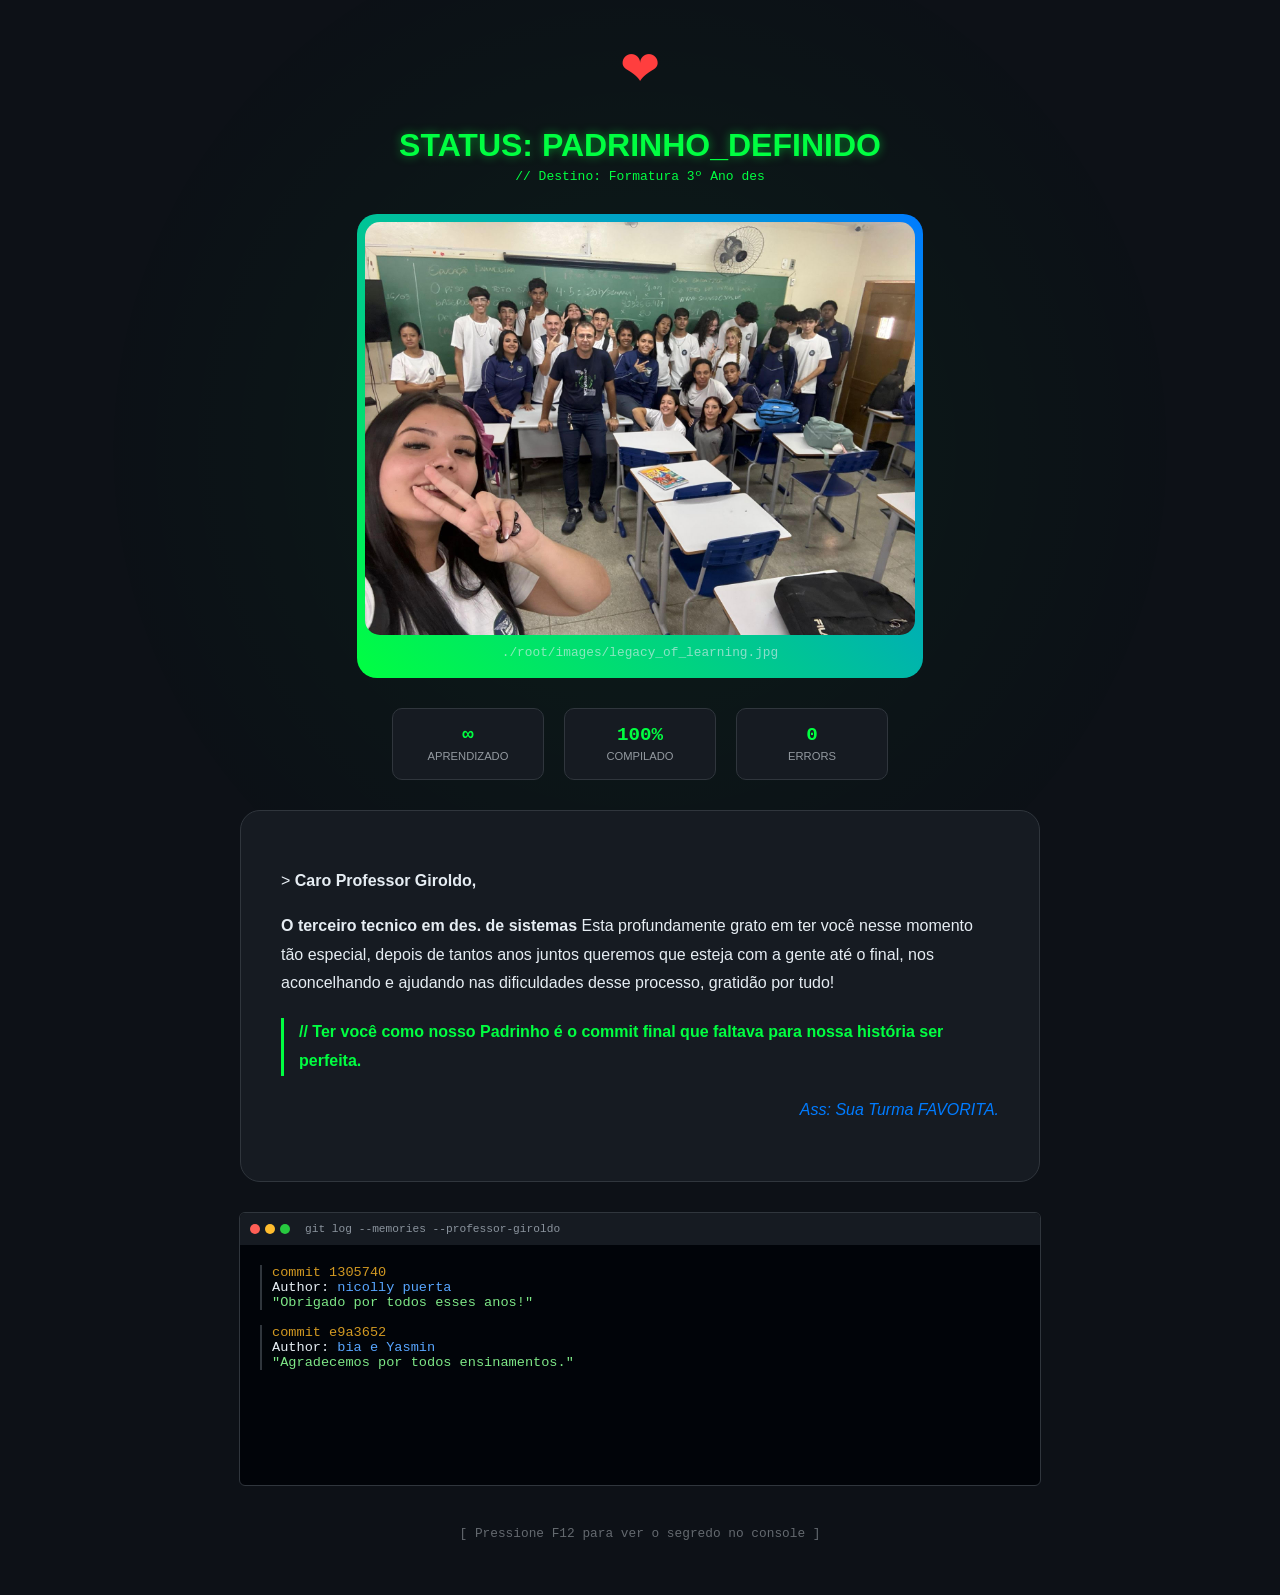
<file: sucesso.html>
<!DOCTYPE html>
<html lang="pt-br">
<head>
    <meta charset="UTF-8">
    <meta name="viewport" content="width=device-width, initial-scale=1.0">
    <title>Padrinho Confirmado: Giroldo</title>
    <style>
        :root { --primary: #00ff41; --secondary: #007bff; --bg: #0d1117; --card-bg: #161b22; }

        body { 
            background: var(--bg); color: #e6edf3; font-family: 'Segoe UI', sans-serif; 
            display: flex; flex-direction: column; align-items: center; padding: 40px 20px;
            margin: 0; min-height: 100vh;
            cursor: url('https://cur.cursors-4u.net/symbols/sym-1/sym46.cur'), auto !important;
        }

        .background-glow { position: fixed; top: 0; width: 100%; height: 100%; background: radial-gradient(circle, rgba(0,255,65,0.05) 0%, transparent 70%); z-index: -1; }

        .fade-in { animation: fadeIn 1.5s ease; display: flex; flex-direction: column; align-items: center; max-width: 800px; width: 100%; }
        @keyframes fadeIn { from { opacity: 0; transform: translateY(20px); } to { opacity: 1; transform: translateY(0); } }

        h1 { color: var(--primary); text-shadow: 0 0 10px rgba(0, 255, 65, 0.5); margin-bottom: 5px; }

        .photo-container { padding: 8px; background: linear-gradient(45deg, var(--primary), var(--secondary)); border-radius: 20px; margin: 30px 0; width: fit-content; }
        .photo-container img { width: 100%; max-width: 550px; border-radius: 15px; display: block; }
        .photo-caption { font-family: monospace; font-size: 0.8rem; text-align: center; margin: 10px; opacity: 0.6; }

        .stats-container { display: flex; gap: 20px; margin-bottom: 30px; flex-wrap: wrap; justify-content: center; }
        .stat-box { background: var(--card-bg); border: 1px solid #30363d; padding: 15px; border-radius: 10px; text-align: center; min-width: 120px; }
        .stat-value { display: block; color: var(--primary); font-weight: bold; font-family: monospace; font-size: 1.2rem; }
        .stat-label { font-size: 0.7rem; opacity: 0.6; text-transform: uppercase; }

        .letter-content { background: var(--card-bg); padding: 40px; border-radius: 20px; border: 1px solid #30363d; line-height: 1.8; text-align: left; width: 100%; box-sizing: border-box; }
        .highlight { color: var(--primary); font-weight: bold; border-left: 3px solid var(--primary); padding-left: 15px; margin: 20px 0; }
        .signature { text-align: right; color: var(--secondary); font-style: italic; margin-top: 20px; }

        .terminal-memories { width: 100%; background: #010409; border: 1px solid #30363d; border-radius: 6px; margin-top: 30px; overflow: hidden; }
        .terminal-top { background: #161b22; padding: 10px; display: flex; align-items: center; }
        .dot { height: 10px; width: 10px; border-radius: 50%; margin-right: 5px; }
        .red { background: #ff5f56; } .yellow { background: #ffbd2e; } .green { background: #27c93f; }
        .terminal-title { color: #8b949e; font-size: 0.7rem; margin-left: 10px; font-family: monospace; }
        .terminal-body { padding: 20px; height: 200px; overflow-y: auto; font-family: monospace; text-align: left; }
        .log-entry { margin-bottom: 15px; font-size: 0.85rem; border-left: 2px solid #30363d; padding-left: 10px; }
        
        .heart-icon { color: #ff3e3e; font-size: 3rem; animation: pulse 1.5s infinite; margin-bottom: 10px; }
        @keyframes pulse { 0% { transform: scale(1); } 50% { transform: scale(1.1); } 100% { transform: scale(1); } }
    </style>
</head>
<body>
    <div class="background-glow"></div>

    <div class="fade-in">
        <div class="heart-icon">❤</div>
        <h1>STATUS: PADRINHO_DEFINIDO</h1>
        <p style="color: #00ff41; font-family: monospace; margin: 0;">// Destino: Formatura 3º Ano des</p>
        
        <div class="photo-container">
            <img src="unnamed.jpg" alt="Nossa Turma">
            <p class="photo-caption">./root/images/legacy_of_learning.jpg</p>
        </div>

        <div class="stats-container">
            <div class="stat-box"><span class="stat-value">∞</span><span class="stat-label">APRENDIZADO</span></div>
            <div class="stat-box"><span class="stat-value">100%</span><span class="stat-label">COMPILADO</span></div>
            <div class="stat-box"><span class="stat-value">0</span><span class="stat-label">ERRORS</span></div>
        </div>

        <div class="letter-content">
            <p>> <strong>Caro Professor Giroldo,</strong></p>
            <p><strong>O terceiro tecnico em des. de sistemas</strong> Esta profundamente grato em ter você nesse momento tão especial, depois de tantos anos juntos queremos que esteja com a gente até o final, nos aconcelhando e ajudando nas dificuldades desse processo, gratidão por tudo!</p>
            <p class="highlight">// Ter você como nosso Padrinho é o commit final que faltava para nossa história ser perfeita.</p>
            <p class="signature">Ass: Sua Turma FAVORITA.</p>
        </div>

        <div class="terminal-memories">
            <div class="terminal-top">
                <div class="dot red"></div><div class="dot yellow"></div><div class="dot green"></div>
                <span class="terminal-title">git log --memories --professor-giroldo</span>
            </div>
            <div class="terminal-body" id="log-container"></div>
        </div>
        
        <p style="margin-top: 40px; opacity: 0.4; font-family: monospace; font-size: 0.8rem;">[ Pressione F12 para ver o segredo no console ]</p>
    </div>

    <script>
        // EASTER EGG NO CONSOLE
        const asciiArt = `
    ______________________________________________________________
    | _____ _____ _____ _____ _ _____ _____ |
    | | __ \\|_ _|| __ \\| _ || | | _ || _ | |
    | | | \\/ | | | |__) | | | || | | | | || | | | |
    | | | __ | | | _ /| | | || | | | | || | | | |
    | | |__\\ \\_| |_ | | \\ \\| |_| || |____| |_| || |_| | |
    | \\____/|_____||_| \\_\\\\___/ |______\\___/ |___/ |
    |____________________________________________________________|`;
        console.log("%c" + asciiArt, "color: #00ff41; font-family: monospace; font-weight: bold;");

        const depoimentos = [
            { autor: "nicolly puerta", msg: "Obrigado por todos esses anos!" },
            { autor: "bia e Yasmin", msg: "Agradecemos por todos ensinamentos." },
            { autor: "vick", msg: "Giroldo, você é o melhor professor do ano!" },
            { autor: "gabriel h.s e Isabelly", msg: "Você é muito legal!" },
            { autor: "igor", msg: "Nós te amamos." },
            { autor: "Guilherme", msg: "Valeu por tudo." },
            { autor: "Julia", msg: "Um otimo professor e um bom amigo ." },
            { autor: "Tayna", msg: "Você foi uma das melhores pessoas mais incriveis que eu já conheci." },
            { autor: "Romero", msg: "Não prometemos, mas vamos te dar orgulho." },
            { autor: "Rafa", msg: "Mesmo longe, nós lembramos de você." },
            { autor: "Davi", msg: "Não gostava muito de você, mas mudei de ideia até porque você foi meu melhor professor do curso." },
            { autor: "Agata", msg: "Um abraço da sua aluna preferida." },
            { autor: "Andrew", msg: "Um abraço do aluno que nunca fez bagunça na sua aula." },
            { autor: "Jimmy", msg: "Obrigada Giroldo, suas aulas são sempre muito boas." },
            { autor: "Pedro pichole e allana Oliveira", msg: "Muito Obrigado professor." },
            { autor: "Nathalia", msg: "Obrigada por tudo." },
            { autor: "Agatha Martinha", msg: "Obrigada Giroldo, suas aulas são sempre muito boas." }
        ];

        function carregarLogs() {
            const container = document.getElementById('log-container');
            depoimentos.forEach((item, index) => {
                setTimeout(() => {
                    const entry = document.createElement('div');
                    entry.className = 'log-entry';
                    const hash = Math.random().toString(16).substring(2, 9);
                    entry.innerHTML = `
                        <div><span style="color:#d29922">commit ${hash}</span></div>
                        <div>Author: <span style="color:#58a6ff">${item.autor}</span></div>
                        <div style="color:#7ee787"> "${item.msg}"</div>
                    `;
                    container.appendChild(entry);
                    container.scrollTop = container.scrollHeight;
                }, index * 1200);
            });
        }
        window.onload = carregarLogs;
    </script>
</body>
</html>
</file>
